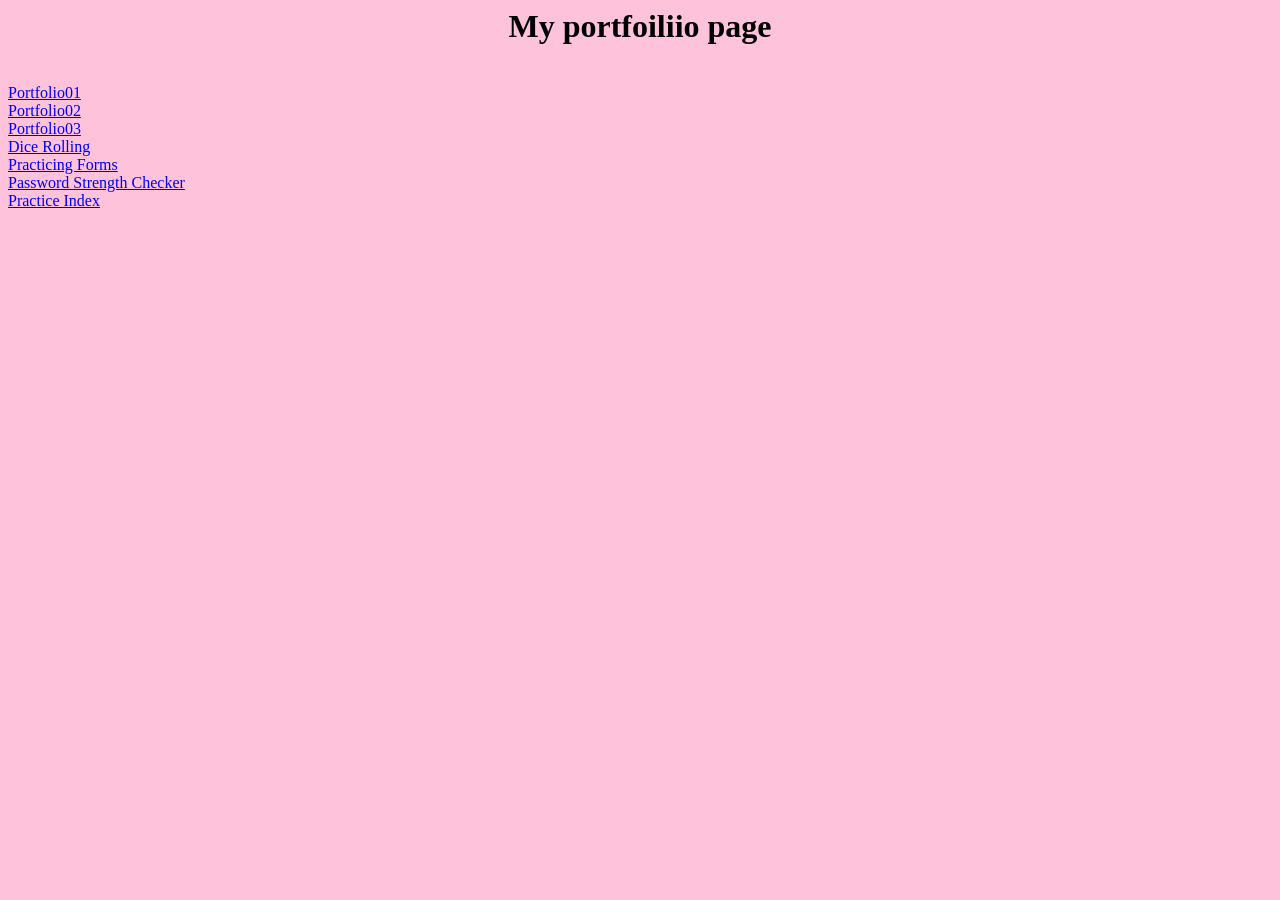
<file: index.html>
<html>
<head>

<link rel="stylesheet" type="text/css" href="mystyle.css">
</head>
<body>
   <h1> My portfoiliio page</h1>
   <br>
  <a href = "portfolio01.html"> Portfolio01 </a>
   <br>
   <a href = "portfolio02.html"> Portfolio02 </a>
   <br>
   <a href = "portfolio03.html"> Portfolio03 </a>
   <br>
   <a href = "Dice.html"> Dice Rolling </a>
   <br>
   <a href = "VerificationForm.html"> Practicing Forms </a>
   <br>
   <a href = "PasswordChecker.html"> Password Strength Checker </a>
   <br>
   <a href = "index.php"> Practice Index </a>
   <br>
</body>
</html>
</file>
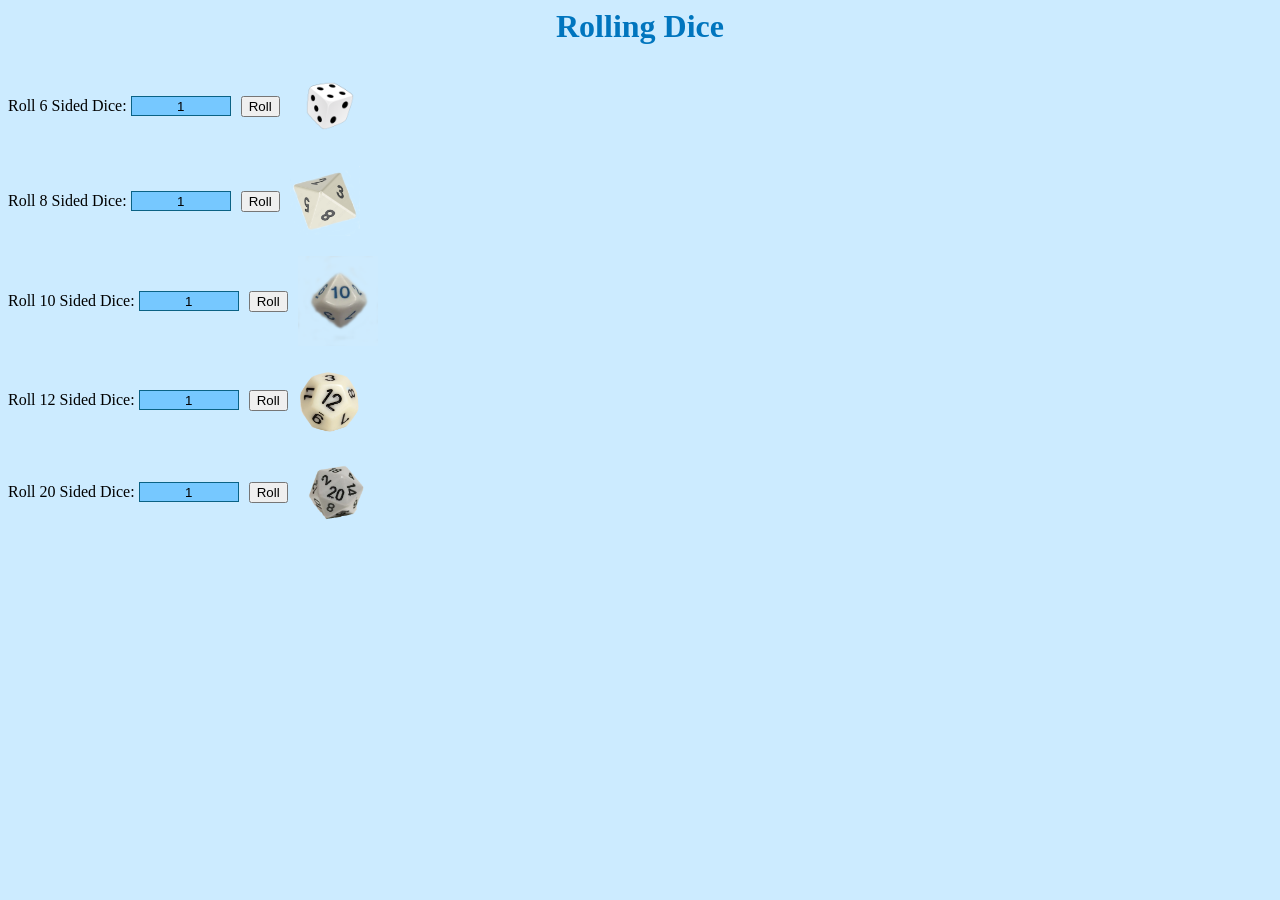
<file: Dice.html>
<html>
<head>
    <title>DICE</title>
    <link rel="stylesheet" type="text/css" href="mystyle.css">

<link rel="apple-touch-icon" sizes="180x180" href="/apple-touch-icon.png">
<link rel="icon" type="image/png" sizes="32x32" href="/favicon-32x32.png">
<link rel="icon" type="image/png" sizes="16x16" href="/favicon-16x16.png">
<link rel="manifest" href="/site.webmanifest">

</head>

<body>
    <h1>Rolling Dice</h1>

    <style>
        body {
            background-color: rgb(204, 235, 255);
        }

        h1 {
            color: rgb(0, 117, 190);
            font-weight: bold;
        }

        .dice-roll {
            margin-bottom: 20px;
        }

        .dice-inline {
            display: flex;
            align-items: center;
            gap: 10px;
        }

        input[type="text"] {
            background-color: rgb(118, 200, 255);
            border: 1px solid #0a6285;
            padding: 5px;
            width: 100px;
            height: 20px;
            text-align: center;
        }
    </style>

    <div class="dice-inline dice-roll">     <!--6 sided dice-->
        <div>Roll 6 Sided Dice: <input type="text" id="dice1" value="1"></div>
        <button onclick="rollDice()">Roll</button>
        <img src="../dice3.png" alt="Dice image" width="80">
    </div>

    <div class="dice-inline dice-roll">     <!--8 sided dice-->
        <div>Roll 8 Sided Dice: <input type="text" id="dice2" value="1"></div>
        <button onclick="rollDice2()">Roll</button>
        <img src="../dice5.jpg" alt="Dice image" width="70">
    </div>

    <div class="dice-inline dice-roll">     <!--10 sided dice-->
        <div>Roll 10 Sided Dice: <input type="text" id="dice3" value="1"></div>
        <button onclick="rollDice3()">Roll</button>
        <img src="../dice8.png" alt="Dice image" width="80">
    </div>

   <div class="dice-inline dice-roll">       <!--12 sided dice-->
        <div>Roll 12 Sided Dice: <input type="text" id="dice4" value="1"></div>
        <button onclick="rollDice4()">Roll</button>
        <img src="../dice9.png" alt="Dice image" width="63">
    </div>

   <div class="dice-inline dice-roll">      <!--20 sided dice-->
        <div>Roll 20 Sided Dice: <input type="text" id="dice5" value="1"></div>
        <button onclick="rollDice5()">Roll</button>
        <img src="../dice10.png" alt="Dice image" width="75">
    </div>

    <script>
        function rollDice() {
            var dice1 = Math.floor(Math.random() * 6) + 1;
            document.getElementById("dice1").value = dice1;
        }

        function rollDice2() {
            var dice2 = Math.floor(Math.random() * 8) + 1;
            document.getElementById("dice2").value = dice2;
        }

        function rollDice3() {
            var dice3 = Math.floor(Math.random() * 10) + 1;
            document.getElementById("dice3").value = dice3;
        }

        function rollDice4() {
            var dice4 = Math.floor(Math.random() * 12) + 1;
            document.getElementById("dice4").value = dice4;
        }

        function rollDice5() {
            var dice5 = Math.floor(Math.random() * 20) + 1;
            document.getElementById("dice5").value = dice5;
        }
    </script>

</body>
</html>
</file>
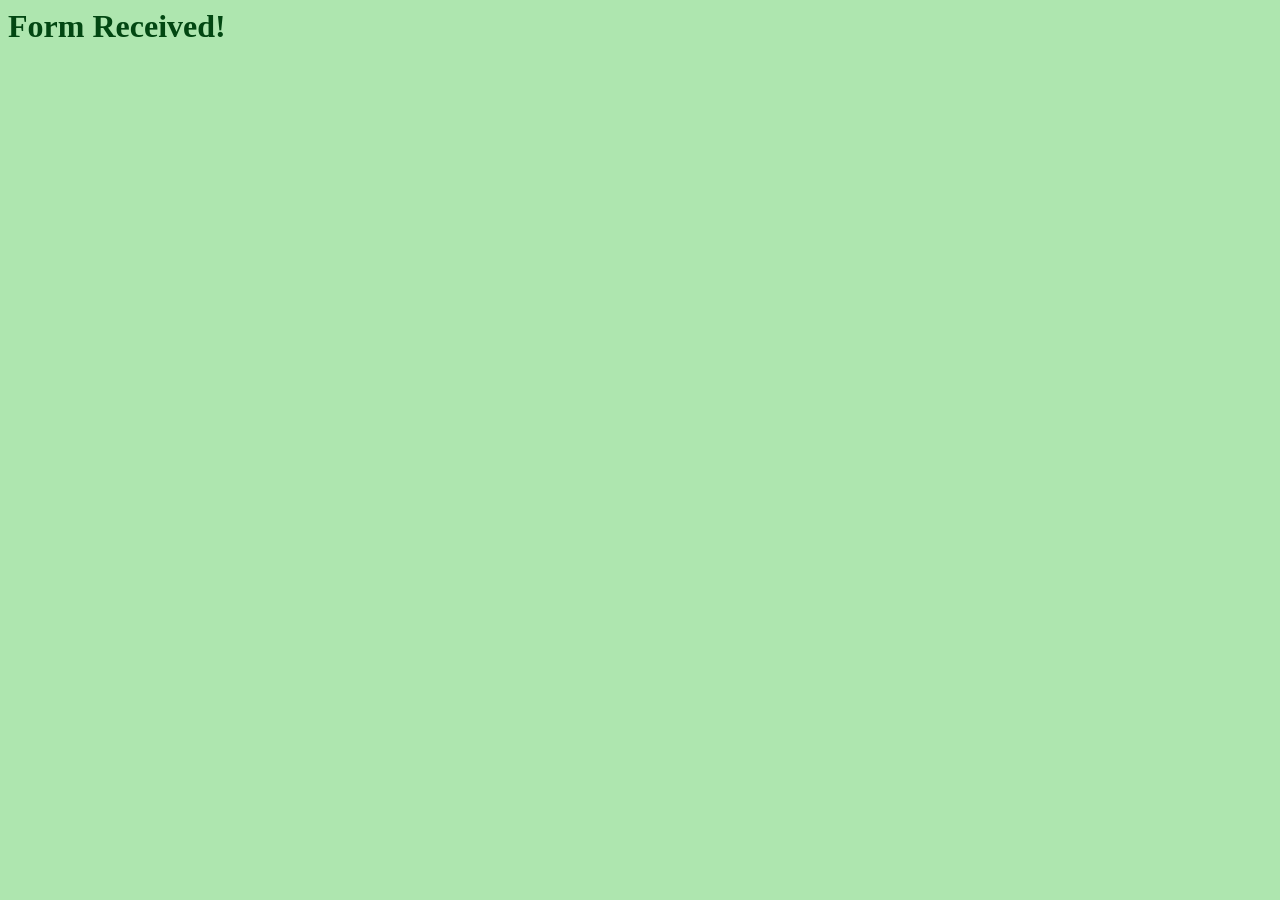
<file: FormFound.html>
<html>
<head>
</head>
<body bgcolor="#AEE6AF">
    <h1>Form Received!</h1>
    <style>
      h1 {
            color: rgb(2, 71, 18);
            font-weight: bold;
        }
    </style>
</body>
</html>
</file>
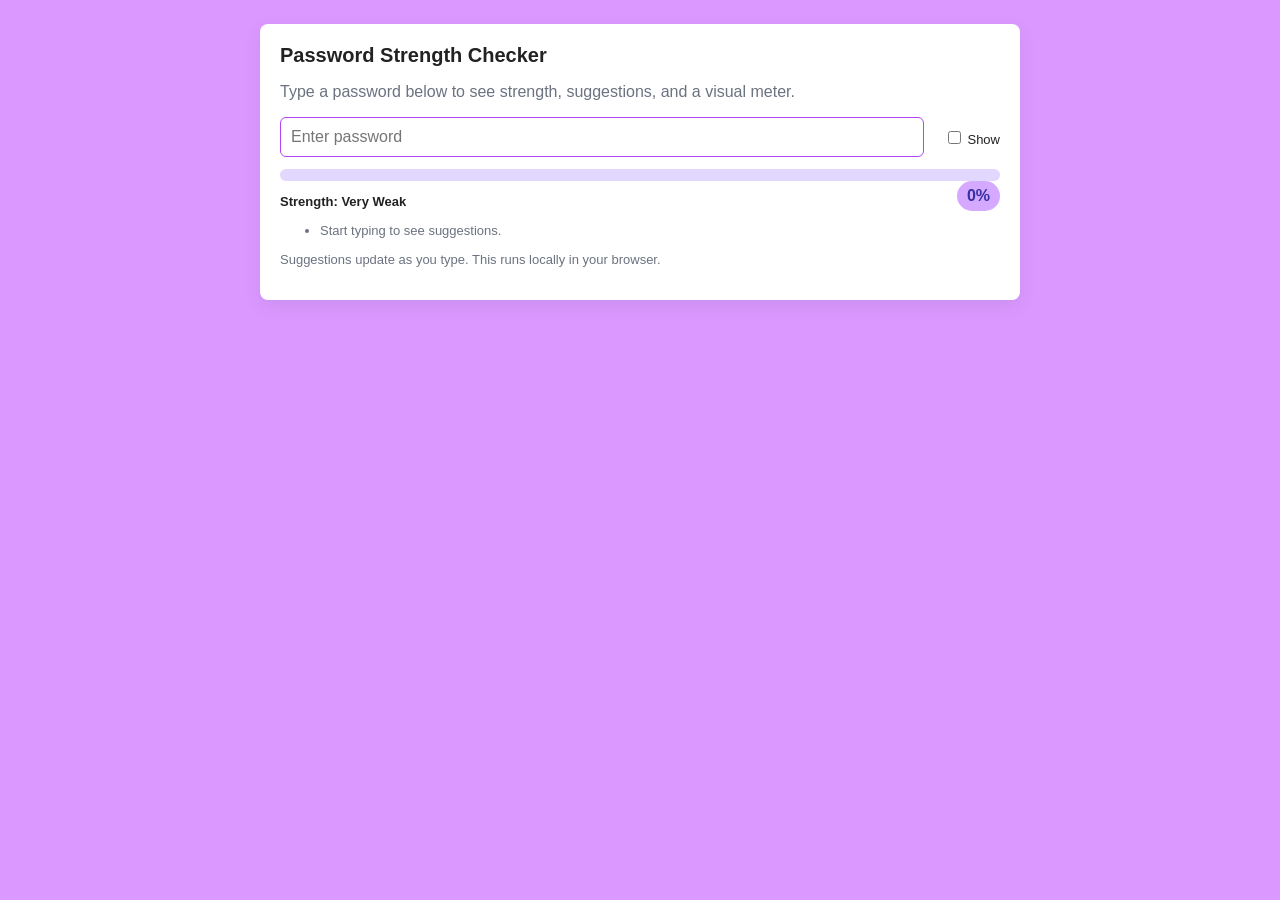
<file: PasswordChecker.html>
<!doctype html>
<html lang="en">
<head>
	<meta charset="utf-8" />
	<meta name="viewport" content="width=device-width,initial-scale=1" />
	<title>Password Strength Checker</title>
	<style>
		body{font-family:Segoe UI,Roboto,Arial;margin:24px;background:#db99ff;color:#222}
		.card{max-width:720px;background:#ffffff;padding:20px;border-radius:8px;box-shadow:0 6px 18px rgba(20,30,60,.08);margin:auto}
		h1{font-size:20px;margin:0 0 12px}
		.row{display:flex;gap:12px;align-items:center}
		input[type="password"],input[type="text"]{flex:1;padding:10px;border:1px solid #b145f4;border-radius:6px;font-size:16px}
		.meter{height:12px;background:#e2d7ff;border-radius:8px;overflow:hidden;margin-top:12px}
		.meter > i{display:block;height:100%;width:0%;background:linear-gradient(90deg,#ff4d4f,#ffa94d);transition:width .25s ease,background .25s ease}
		.status{margin-top:10px;font-weight:600}
		.suggestions{margin-top:12px}
		.suggestions li{margin:6px 0}
		.muted{color:#6b7280;font-weight:400}
		.controls{display:flex;gap:8px;align-items:center;margin-left:8px}
		.score-badge{padding:6px 10px;border-radius:999px;background:#d5a9ff;color:#3730a3;font-weight:700}
		.small{font-size:13px}
	</style>
</head>
<body>
	<div class="card">
		<h1>Password Strength Checker</h1>
		<p class="muted">Type a password below to see strength, suggestions, and a visual meter.</p>

		<div class="row" style="margin-top:12px">
			<input id="pw" type="password" placeholder="Enter password" aria-label="Password input" />
			<div class="controls">
				<label class="small"><input id="show" type="checkbox" /> Show</label>
			</div>
		</div>

		<div class="meter" aria-hidden="true"><i id="bar"></i></div>
		<div class="row" style="justify-content:space-between">
			<div class="status small">Strength: <span id="label">—</span></div>
			<div class="score-badge" id="percent">0%</div>
		</div>

		<ul class="suggestions small" id="tips"></ul>

		<p class="muted small" style="margin-top:14px">Suggestions update as you type. This runs locally in your browser.</p>
	</div>

	<script>
		const pw = document.getElementById('pw');
		const bar = document.getElementById('bar');
		const label = document.getElementById('label');
		const tips = document.getElementById('tips');
		const percent = document.getElementById('percent');
		const show = document.getElementById('show');

		show.addEventListener('change', e => {
			pw.type = show.checked ? 'text' : 'password';
		});

		pw.addEventListener('input', e => update(pw.value));

		function update(input){
			const result = evaluatePassword(input);
			const pct = Math.min(100, Math.round((result.score/7)*100));
			percent.textContent = pct + '%';
			bar.style.width = pct + '%';
			bar.style.background = colorForScore(result.score);
			label.textContent = labelForScore(result.score);

			// update tips
			tips.innerHTML = '';
			if(!input){
				tips.innerHTML = '<li class="muted">Start typing to see suggestions.</li>';
				return;
			}
			if(result.suggestions.length===0){
				tips.innerHTML = '<li style="color:green">No suggestions — good job!</li>';
			} else {
				for(const s of result.suggestions){
					const li = document.createElement('li'); li.textContent = s; tips.appendChild(li);
				}
			}
		}

		function evaluatePassword(pw){
			let score = 0;
			const suggestions = [];
			if(!pw) return {score:0,suggestions:['Type a password to evaluate']};

			// length
			if(pw.length >= 8) score += 1; else suggestions.push('Use at least 8 characters');
			if(pw.length >= 12) score += 1;

			// character variety
			if(/[a-z]/.test(pw)) score += 1; else suggestions.push('Add lowercase letters');
			if(/[A-Z]/.test(pw)) score += 1; else suggestions.push('Add uppercase letters');
			if(/\d/.test(pw)) score += 1; else suggestions.push('Add numbers');
			if(/[^A-Za-z0-9]/.test(pw)) score += 1; else suggestions.push('Add symbols (e.g. !@#$%)');

			// penalize obvious sequences or common passwords
			const lower = pw.toLowerCase();
			const common = ['password','1234','12345','123456','qwerty','letmein','1111'];
			for(const c of common){ if(lower.includes(c)){ score = Math.max(1, score-2); suggestions.unshift('Avoid common patterns like "' + c + '"'); break; } }

			return {score, suggestions};
		}

		function labelForScore(s){
			if(s <= 1) return 'Very Weak';
			if(s === 2) return 'Weak';
			if(s <= 4) return 'Medium';
			if(s === 5) return 'Strong';
			return 'Very Strong';
		}

		function colorForScore(s){
			if(s <= 1) return 'linear-gradient(90deg,#ff4d4f,#ff7a45)';
			if(s === 2) return 'linear-gradient(90deg,#ff7a45,#ffd666)';
			if(s <= 4) return 'linear-gradient(90deg,#ffd666,#7bd389)';
			if(s === 5) return 'linear-gradient(90deg,#5eead4,#22c55e)';
			return 'linear-gradient(90deg,#22c55e,#16a34a)';
		}

		// initialize
		update('');
	</script>
</body>
</html>
</file>
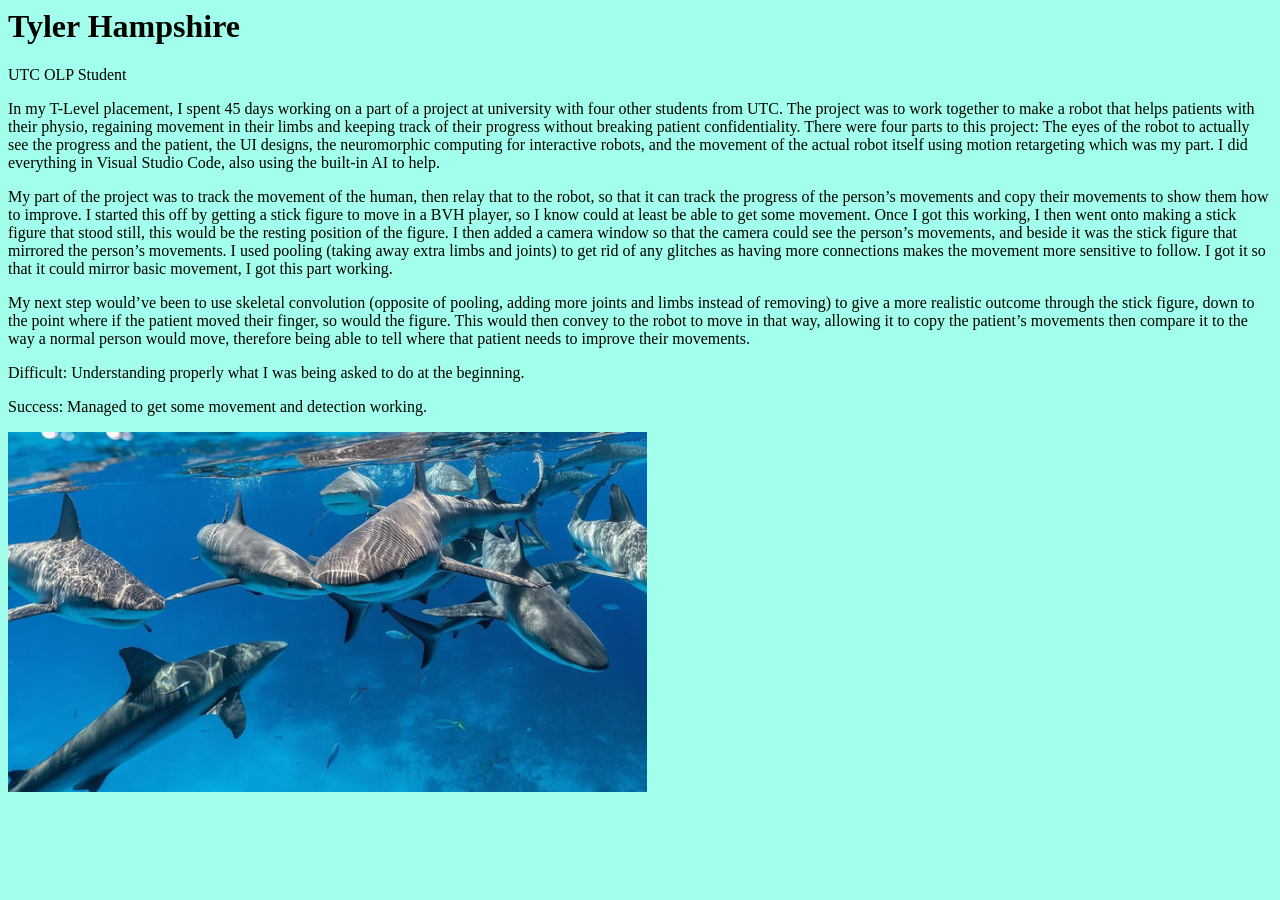
<file: portfolio01.html>
<html>
  <head>
	  <title>My Portfolio</title>
  </head>
    <body BGCOLOR = "#A1FFEC">
		<h1>Tyler Hampshire</h1>
		<p>UTC OLP Student</p>
		<p>In my T-Level placement, I spent 45 days working on a part of a project at university with four other students from UTC. 
			The project was to work together to make a robot that helps patients with their physio, regaining movement in their limbs and keeping track of their progress
			without breaking patient confidentiality. There were four parts to this project: The eyes of the robot to actually see the progress and the patient, the 
			UI designs, the neuromorphic computing for interactive robots, and the movement of the actual robot itself using motion retargeting which was my part.
			I did everything in Visual Studio Code, also using the built-in AI to help.</p>
		<p>My part of the project was to track the movement of the human, then relay that to the robot, so that it can track the progress of the person’s movements and copy their
			movements to show them how to improve. I started this off by getting a stick figure to move in a BVH player, so I know could at least be able to get some movement.
			Once I got this working, I then went onto making a stick figure that stood still, this would be the resting position of the figure. I then added a camera window so 
			that the camera could see the person’s movements, and beside it was the stick figure that mirrored the person’s movements. I used pooling (taking away extra limbs 
			and joints) to get rid of any glitches as having more connections makes the movement more sensitive to follow. I got it so that it could mirror basic movement, I got
			this part working.</p>
		<p>My next step would’ve been to use skeletal convolution (opposite of pooling, adding more joints and limbs instead of removing) to give a more realistic outcome through 
			the stick figure, down to the point where if the patient moved their finger, so would the figure. This would then convey to the robot to move in that way, allowing
			it to copy the patient’s movements then compare it to the way a normal person would move, therefore being able to tell where that patient needs to improve their
			movements.</p>
		<p>Difficult: Understanding properly what I was being asked to do at the beginning.</p>
		<p>Success: Managed to get some movement and detection working.</p>
</p>
		<IMG SRC="Sharks.png" HEIGHT=360 >
    </body>
</html>
</file>
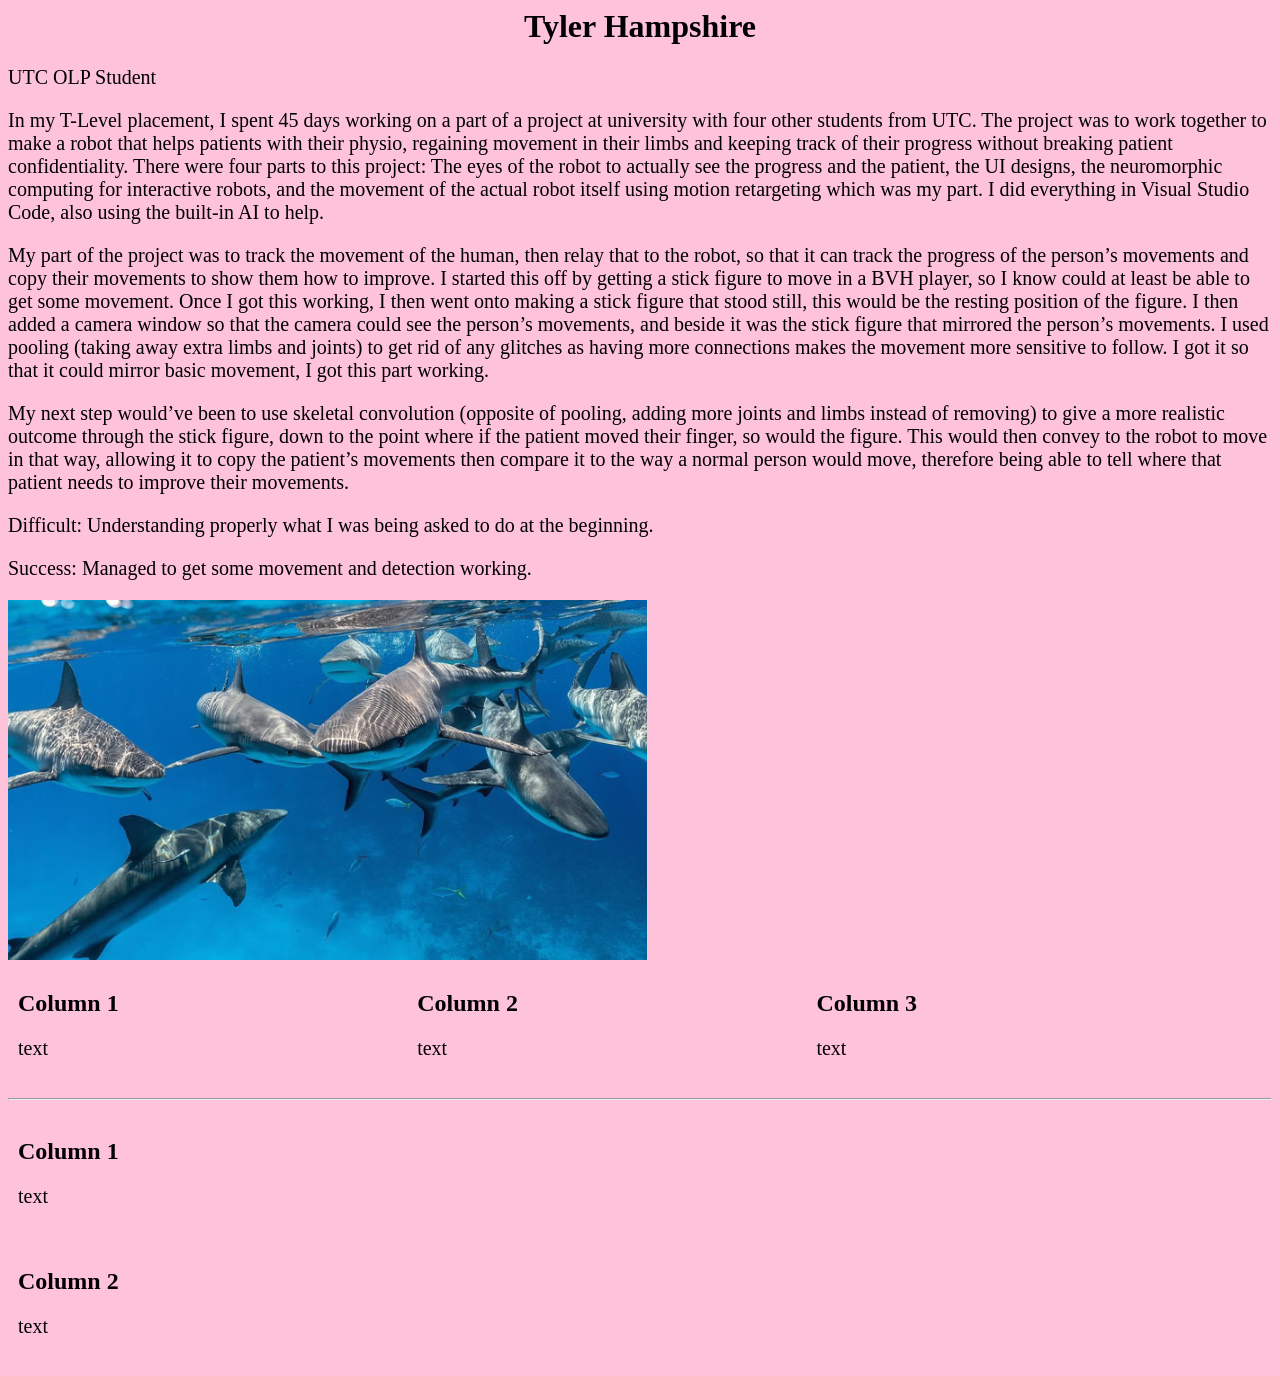
<file: portfolio02.html>
<html>
  <head>
	  <title>My Portfolio 2</title>
	  <link rel="stylesheet" type="text/css" href="mystyle.css">
  </head>

	
<body BGCOLOR = "#ADCFF7">
	<h1>Tyler Hampshire</h1>
	<p>UTC OLP Student</p>
	<p>In my T-Level placement, I spent 45 days working on a part of a project at university with four other students from UTC. 
		The project was to work together to make a robot that helps patients with their physio, regaining movement in their limbs and keeping track of their progress
		without breaking patient confidentiality. There were four parts to this project: The eyes of the robot to actually see the progress and the patient, the 
		UI designs, the neuromorphic computing for interactive robots, and the movement of the actual robot itself using motion retargeting which was my part.
		I did everything in Visual Studio Code, also using the built-in AI to help.</p>
	<p>My part of the project was to track the movement of the human, then relay that to the robot, so that it can track the progress of the person’s movements and copy their
		movements to show them how to improve. I started this off by getting a stick figure to move in a BVH player, so I know could at least be able to get some movement.
		Once I got this working, I then went onto making a stick figure that stood still, this would be the resting position of the figure. I then added a camera window so 
		that the camera could see the person’s movements, and beside it was the stick figure that mirrored the person’s movements. I used pooling (taking away extra limbs 
		and joints) to get rid of any glitches as having more connections makes the movement more sensitive to follow. I got it so that it could mirror basic movement, I got
		this part working.</p>
	<p>My next step would’ve been to use skeletal convolution (opposite of pooling, adding more joints and limbs instead of removing) to give a more realistic outcome through 
		the stick figure, down to the point where if the patient moved their finger, so would the figure. This would then convey to the robot to move in that way, allowing
		it to copy the patient’s movements then compare it to the way a normal person would move, therefore being able to tell where that patient needs to improve their
		movements.</p>
	<p>Difficult: Understanding properly what I was being asked to do at the beginning.</p>
	<p>Success: Managed to get some movement and detection working.</p>
</p>
	<IMG SRC="Sharks.png" HEIGHT=360 >
</body>
</html>

<style>
	{
	box-sizing: border-box;
}
.heading{
	margin: auto;
	width: 75%;
	padding: 10px;
	height:auto;
	text-align: center;
	border:3px solid blue;
}
.column {
	float: left;
	width: 30%;
	padding:10px;
}	
.column2 {
	float: left;
	width: 50%;
	padding:10px;
}
.row:after {
	content: "";
	display: table;
	clear: both;
}
</style>
<div class = "row">
	<div class = "column">
		<h2>Column 1</h2>
		<p>text</p>
	</div>
		<div class = "row">
	<div class = "column">
		<h2>Column 2</h2>
		<p>text</p>
	</div>
		<div class = "row">
	<div class = "column">
		<h2>Column 3</h2>
		<p>text</p>
	</div>
</div>
<hr>
<div class = "column2">
	<h2>Column 1</h2>
	<p>text</p>
</div>
<div class = "column2">
	<h2>Column 2</h2>
	<p>text</p>
</div>
</file>
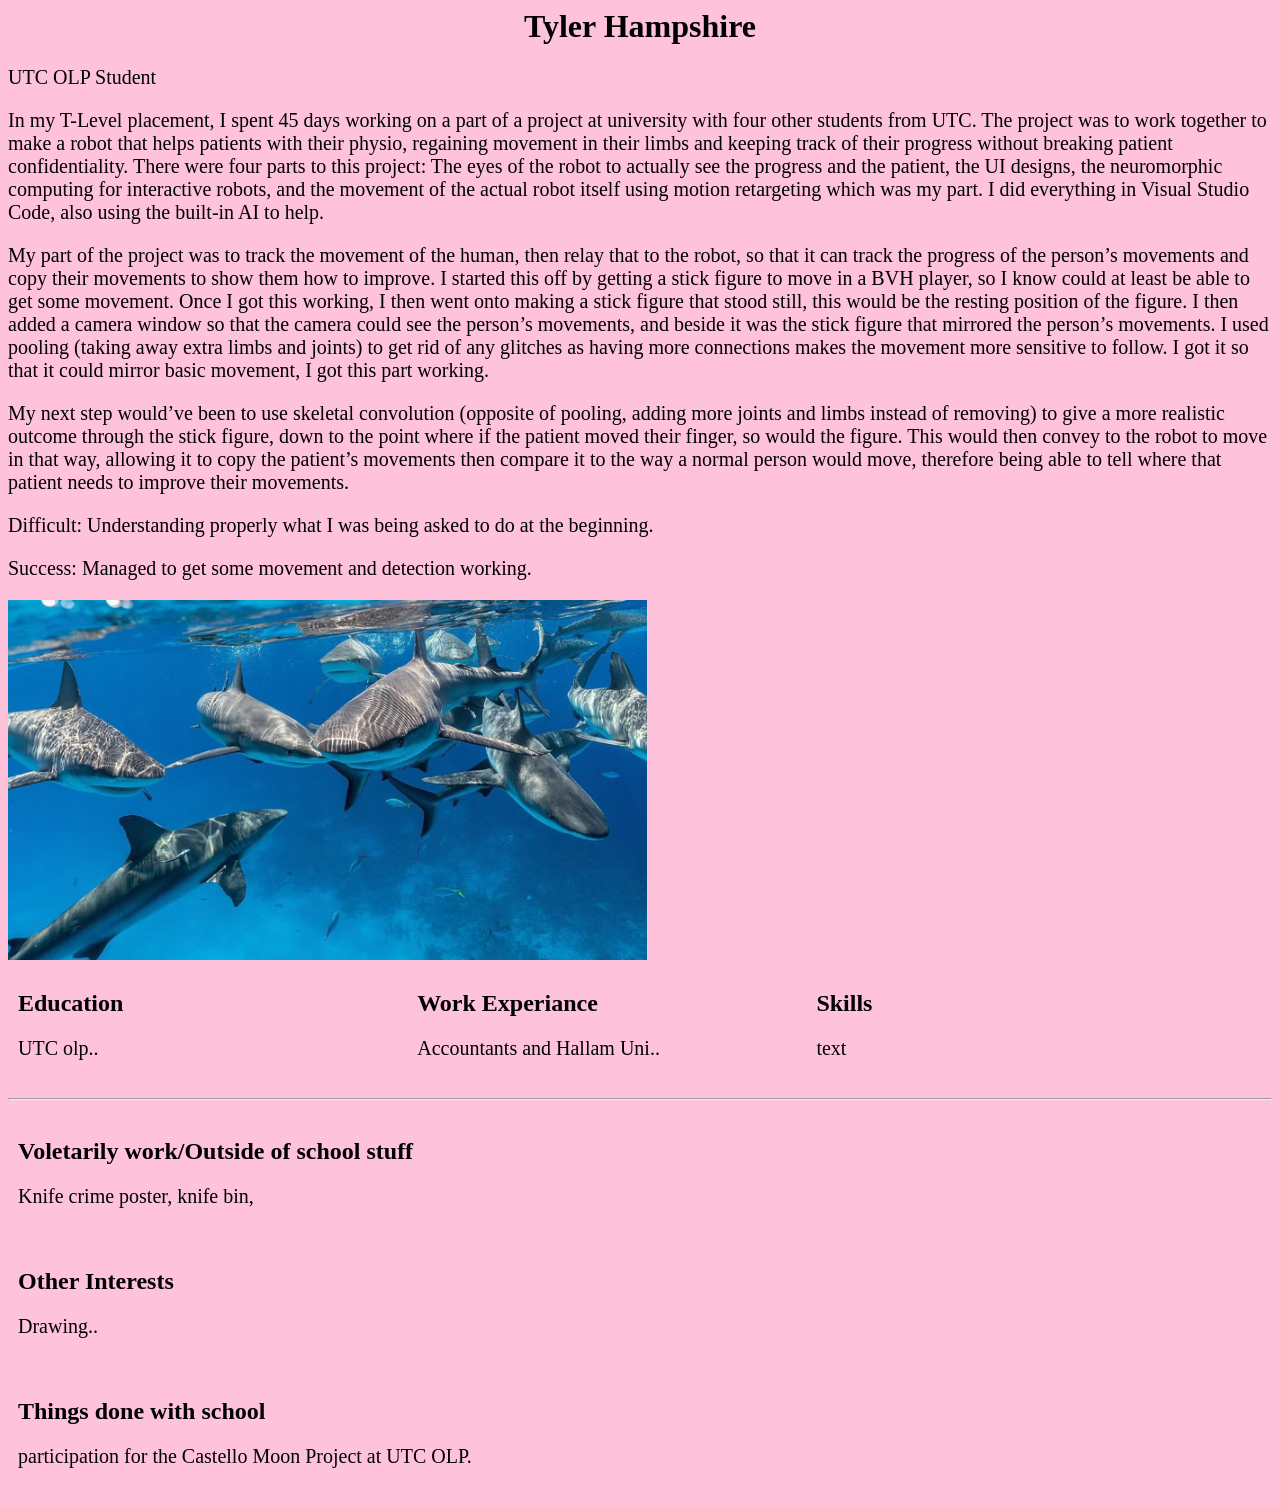
<file: portfolio03.html>
<html>
  <head>
	  <title>My Portfolio 3</title>
	  <link rel="stylesheet" type="text/css" href="mystyle.css">
  </head>

	
<body>
	<h1>Tyler Hampshire</h1>
	<p>UTC OLP Student</p>
	<p>In my T-Level placement, I spent 45 days working on a part of a project at university with four other students from UTC. 
		The project was to work together to make a robot that helps patients with their physio, regaining movement in their limbs and keeping track of their progress
		without breaking patient confidentiality. There were four parts to this project: The eyes of the robot to actually see the progress and the patient, the 
		UI designs, the neuromorphic computing for interactive robots, and the movement of the actual robot itself using motion retargeting which was my part.
		I did everything in Visual Studio Code, also using the built-in AI to help.</p>
	<p>My part of the project was to track the movement of the human, then relay that to the robot, so that it can track the progress of the person’s movements and copy their
		movements to show them how to improve. I started this off by getting a stick figure to move in a BVH player, so I know could at least be able to get some movement.
		Once I got this working, I then went onto making a stick figure that stood still, this would be the resting position of the figure. I then added a camera window so 
		that the camera could see the person’s movements, and beside it was the stick figure that mirrored the person’s movements. I used pooling (taking away extra limbs 
		and joints) to get rid of any glitches as having more connections makes the movement more sensitive to follow. I got it so that it could mirror basic movement, I got
		this part working.</p>
	<p>My next step would’ve been to use skeletal convolution (opposite of pooling, adding more joints and limbs instead of removing) to give a more realistic outcome through 
		the stick figure, down to the point where if the patient moved their finger, so would the figure. This would then convey to the robot to move in that way, allowing
		it to copy the patient’s movements then compare it to the way a normal person would move, therefore being able to tell where that patient needs to improve their
		movements.</p>
	<p>Difficult: Understanding properly what I was being asked to do at the beginning.</p>
	<p>Success: Managed to get some movement and detection working.</p>
</p>
	<IMG SRC="Sharks.png" HEIGHT=360 >
</body>
</html>

<style>
	{
	box-sizing: border-box;
}
.heading{
	margin: auto;
	width: 75%;
	padding: 10px;
	height:auto;
	text-align: center;
	border:3px solid blue;
}
.column {
	float: left;
	width: 30%;
	padding:10px;
}	
.column2 {
	float: left;
	width: 50%;
	padding:10px;
}
.row:after {
	content: "";
	display: table;
	clear: both;
}
</style>
<div class = "row">
	<div class = "column">
		<h2>Education</h2>
		<p>UTC olp..</p>
	</div>
		<div class = "row">
	<div class = "column">
		<h2>Work Experiance</h2>
		<p>Accountants and Hallam Uni..</p>
	</div>
		<div class = "row">
	<div class = "column">
		<h2>Skills</h2>
		<p>text</p>
	</div>
</div>
<hr>
<div class = "column2">
	<h2>Voletarily work/Outside of school stuff</h2>
	<p>Knife crime poster, knife bin, </p>
</div>
<div class = "column2">
	<h2>Other Interests</h2>
	<p>Drawing..</p>
</div>
<div class = "column2">
	<h2>Things done with school</h2>
	<p>participation for the Castello Moon Project at UTC OLP.</p>
</div>
</file>
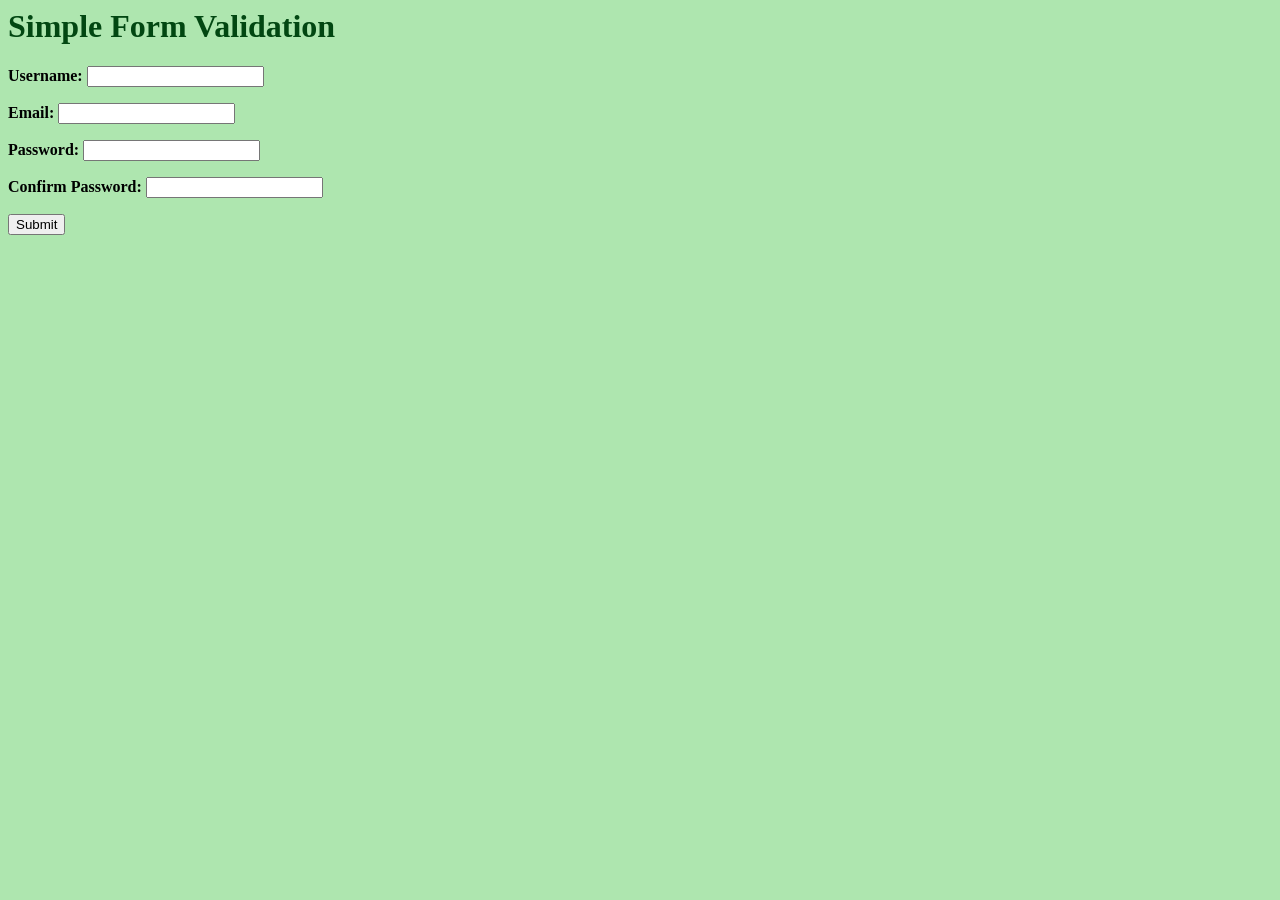
<file: VerificationForm.html>
<html>
<head>
<script>
function validateForm() {
    var username = document.forms["myForm"]["username"].value;
    var email = document.forms["myForm"]["email"].value;
    var password = document.forms["myForm"]["password"].value;
    var confirmPassword = document.forms["myForm"]["confirm_password"].value;

    //presence check
    if (username == null || username == "") {
        alert("Username must be filled out!");
        return false;
    }

    //presence check
    if (email == null || email == "") {
        alert("Email must be filled out!");
        return false;
    }


    //presence check
    if (password == null || password == "") {
        alert("Password must be filled out!");
        return false;
    }

    //Does password match
    if (password != confirmPassword) {
        alert("Passwords do not match!");
        return false;
    }

        var foundAt = 0;
    var foundDot = 0;

    //looking for @ and . in the email address
    for(i=0; i<email.length;i++)
    {
        if(email[i] == "@"){foundAt = i;}
        if(email[i] == "."){foundDot = i;}
    }

    //valid?
    if(foundAt > 1 && foundDot > foundAt + 3 && foundDot < email.length-2)
    {
        return true;
    }
    else
    {
        alert("Not a valid email address");
        return false;
    }

    return true;
}
</script>
</head>
<body bgcolor="#AEE6AF">

<h1>Simple Form Validation</h1>
    <style>
      h1 {
            color: rgb(2, 71, 18);
            font-weight: bold;
        }
    </style>
<strong>
<Form name="myForm" action="FormFound.html" onsubmit="return validateForm()">
    <p> Username: <input type="text" id="username" name="username" value="">
    <p>Email: <input type="text" id="email" name="email" value="">
    <p>Password: <input type="password" id="password" name="password" value="">
    <p>Confirm Password: <input type="password" id="confirm_password" name="confirm_password" value="">
    <p><input type="submit" value="Submit">
 </form>
</file>
<file: mystyle.css>
body {
   background-color: #FFC2DB;
}
  
h1 {
  color: dark pink;
  text-align: center;
}

p {
  font-family: verdana;
  font-size: 20px;
}

/* unvisited link */
a:link {
  color: dark pink;
}

/* visited link */
a:visited {
  color: dark pink;
}

/* mouse over link */
a:hover {
  color: #CC238A;
}

/* selected link */
a:active {
  color: dark pink;
}
</file>
